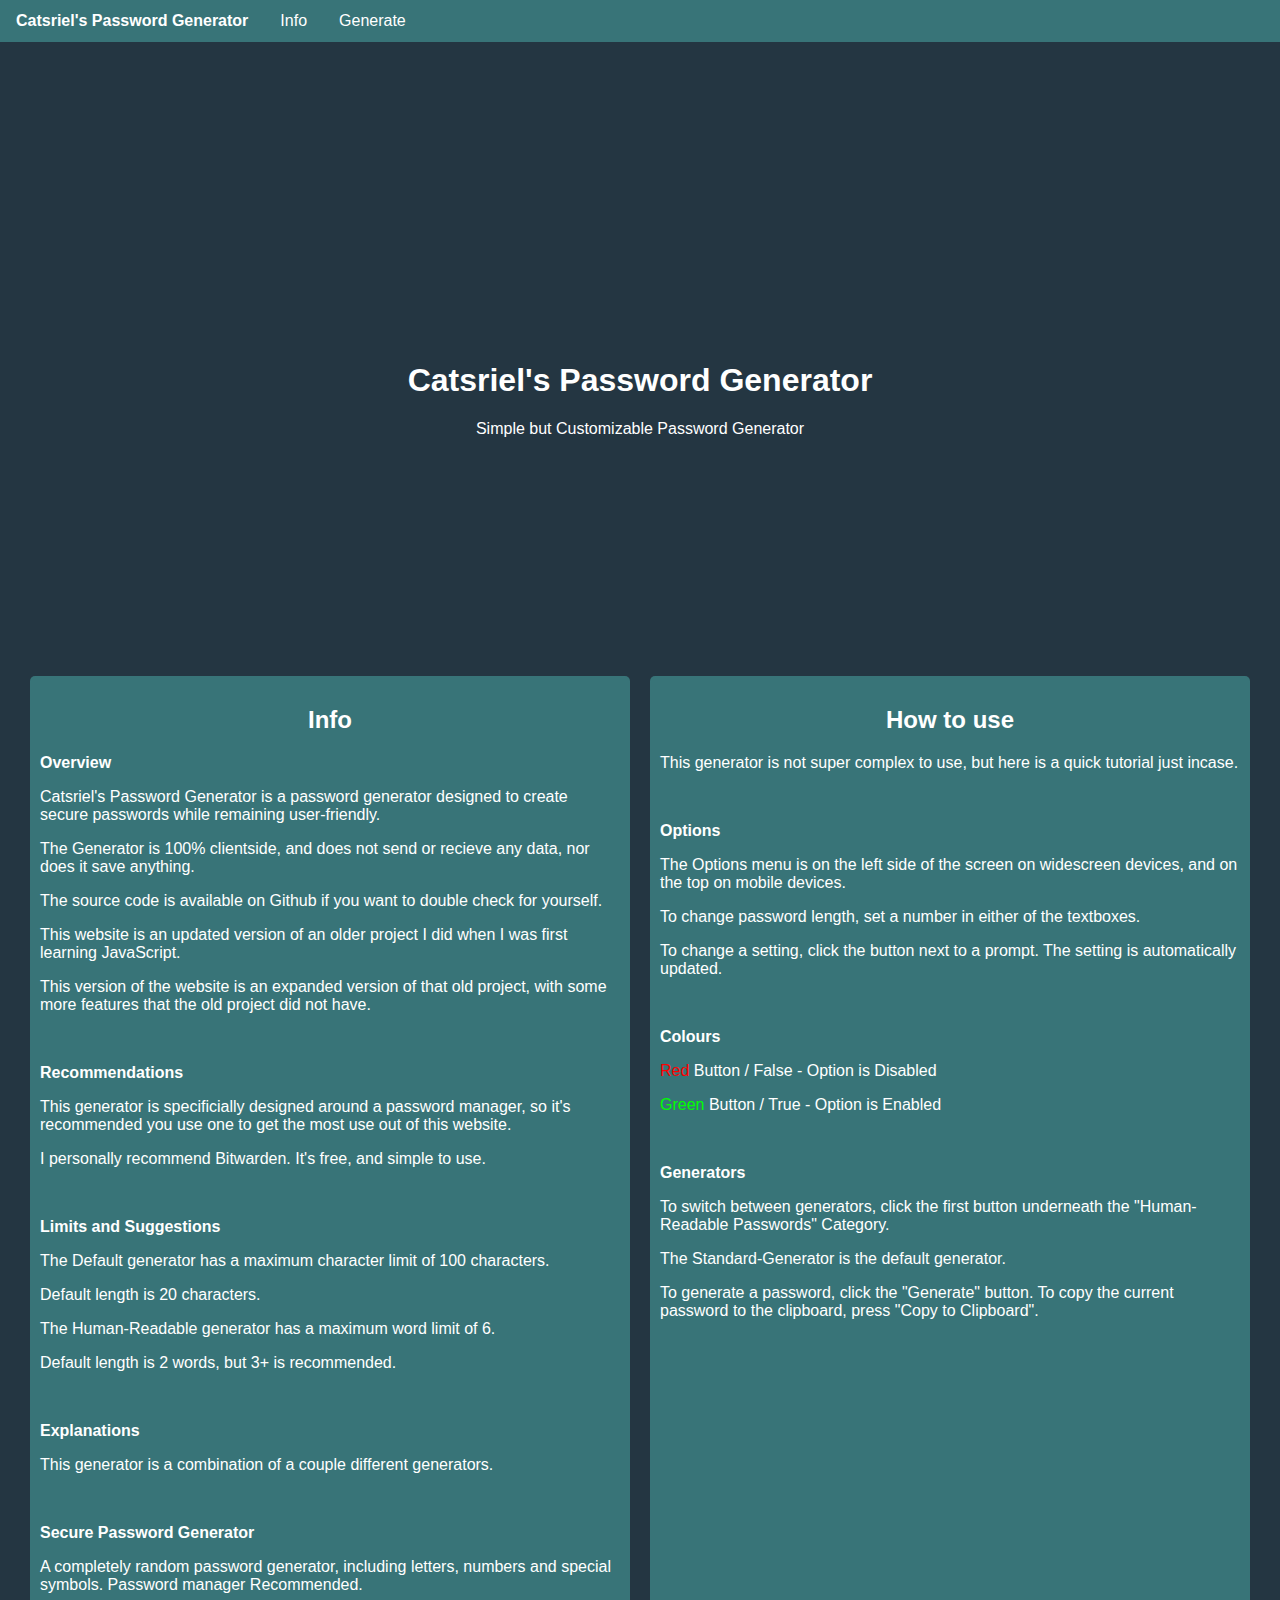
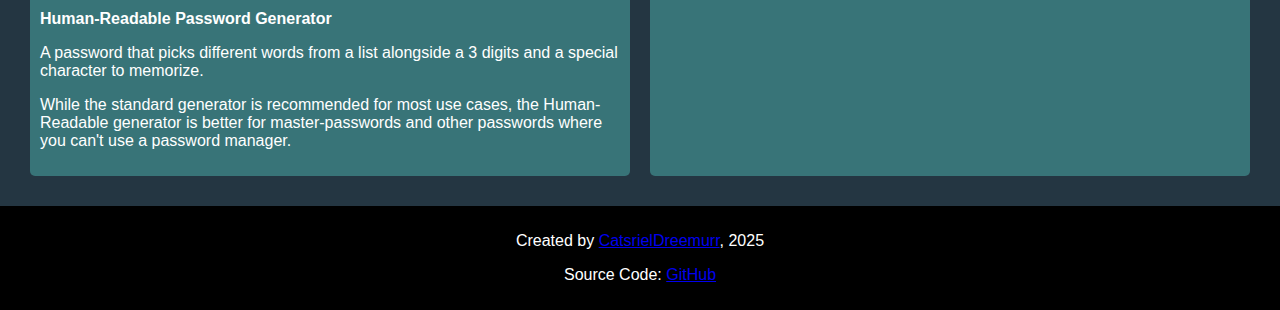
<file: index.html>
<!DOCTYPE html>
<html lang="en">
    <head>
        <title>Catsriel's Password Generator</title>
        <meta name="viewport" content="width=device-width, initial-scale=1.0"> 
        <meta charset="UTF-8">

        <link rel="stylesheet" href="css/style.css">
        <link rel="icon" href="images/NVCS.png">
    </head>

    <body>
        <nav>
            <ul>
                <p>Catsriel's Password Generator</p>
                <li> <a href="index.html">Info</a> </li>
                <li> <a href="passwords.html">Generate</a></li>
            </ul>
        </nav>

        <section id="startSection">
            <h1>Catsriel's Password Generator</h1>
            <p>Simple but Customizable Password Generator</p>
        </section>

        <section id="infoSection">
            <div id="divStorage">
                <div class="showLeft container">
                    <h2>Info</h2>
                    <p class="highlight">Overview</p>
                    <p>Catsriel's Password Generator is a password generator designed to create secure passwords while remaining user-friendly.</p>
                    <p>The Generator is 100% clientside, and does not send or recieve any data, nor does it save anything.</p>
                    <p>The source code is available on Github if you want to double check for yourself.</p>
                    <p>This website is an updated version of an older project I did when I was first learning JavaScript.</p>
                    <p>This version of the website is an expanded version of that old project, with some more features that the old project did not have.</p>
                    
                    <p class="highlight paragraphSpace">Recommendations</p>
                    <p>This generator is specificially designed around a password manager, so it's recommended you use one to get the most use out of this website.</p>
                    <p>I personally recommend Bitwarden. It's free, and simple to use.</p>

                    <p class="highlight paragraphSpace">Limits and Suggestions</p>
                    <p>The Default generator has a maximum character limit of 100 characters.</p>
                    <p>Default length is 20 characters.</p>
                    <p>The Human-Readable generator has a maximum word limit of 6.</p>
                    <p>Default length is 2 words, but 3+ is recommended.</p>

                    <p class="highlight paragraphSpace">Explanations</p>
                    <p>This generator is a combination of a couple different generators.</p>
                    
                    <p class="highlight paragraphSpace">Secure Password Generator</p>
                    <p>A completely random password generator, including letters, numbers and special symbols. Password manager Recommended.</p>

                    <p class="highlight">Human-Readable Password Generator</p>
                    <p>A password that picks different words from a list alongside a 3 digits and a special character to memorize. </p>
                    <p>While the standard generator is recommended for most use cases, the Human-Readable generator is better for master-passwords and other passwords where you can't use a password manager.</p>

                </div>

                <div class="showRight container">
                    <h2>How to use</h2>
                    <p>This generator is not super complex to use, but here is a quick tutorial just incase.</p>

                    <p class="highlight paragraphSpace">Options</p>
                    <p>The Options menu is on the left side of the screen on widescreen devices, and on the top on mobile devices.</p>
                    <p>To change password length, set a number in either of the textboxes.</p>
                    <p>To change a setting, click the button next to a prompt. The setting is automatically updated. </p>

                    <p class="highlight paragraphSpace">Colours</p>
                    <p><span class="colorRed">Red</span> Button / False - Option is Disabled</p>
                    <p><span class="colorLime">Green</span> Button / True - Option is Enabled</p>
                    
                    <p class="highlight paragraphSpace">Generators</p>
                    <p>To switch between generators, click the first button underneath the "Human-Readable Passwords" Category.</p>
                    <p>The Standard-Generator is the default generator.</p>
                    <p>To generate a password, click the "Generate" button. To copy the current password to the clipboard, press "Copy to Clipboard".</p>

                </div>
            </div>

        </section>

        <footer>
            <p>Created by <a href="https://www.youtube.com/@CatsrielDreemurr">CatsrielDreemurr</a>, 2025</p>
            <p>Source Code: <a href="https://github.com/catsrieldreemurr/CatsrielsPasswordGenerator">GitHub</a></p>
        </footer>
    </body>
</html>
</file>
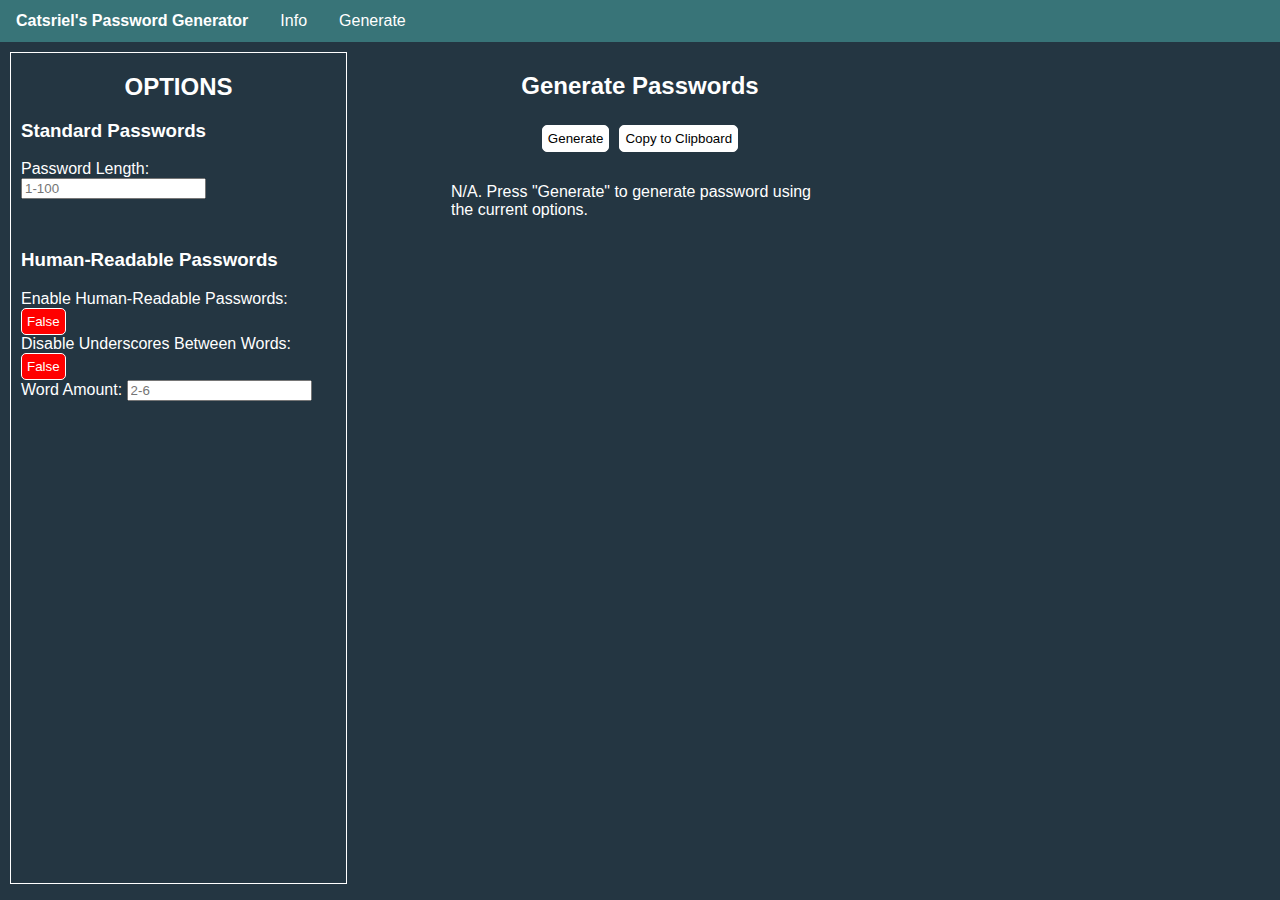
<file: passwords.html>
<!DOCTYPE html>
<html lang="en">
    <head>
        <title>Catsriel's Password Generator</title>
        <meta name="viewport" content="width=device-width, initial-scale=1.0"> 
        <meta charset="UTF-8">

        <link rel="stylesheet" href="css/style.css">
        <link rel="icon" href="images/NVCS.png">
    </head>

    <body>
        <nav>
            <ul>
                <p>Catsriel's Password Generator</p>
                <li> <a href="index.html">Info</a> </li>
                <li> <a href="passwords.html">Generate</a></li>
            </ul>
        </nav>

        <section id="generate">
            <div id="optionsMenu">
                <h2>OPTIONS</h2>
                <h3>Standard Passwords</h3>
                <label>Password Length: </label> <input type="number" placeholder="1-100" name="numberBox" id="standardbox">
                
                <h3 class="paragraphSpace">Human-Readable Passwords</h3>
                <label>Enable Human-Readable Passwords: </label> <button id="enableHumanPasswords">False</button> <br>
                <label>Disable Underscores Between Words: </label> <button id="disableUnderscores">False</button> <br>
                <label>Word Amount: </label> <input type="number" placeholder="2-6" id="HumanReadablebox">
            </div>

            <div id="generateMain" class="setWidth">
                <h2 id="generateTitle">Generate Passwords</h2>
                <div id="buttonscontainer">
                    <button id="generateButton">Generate</button>
                    <button id="copyButton">Copy to Clipboard</button>
                </div>
                <p id="passField">N/A. Press "Generate" to generate password using the current options.</p>
            </div>

            <script src="logic/main.js"></script>

        </section>
    </body>
</html>
</file>
<file: css/style.css>
body{
    background-color: #243642; /*243642 */
    color: white;
    margin: 0;
    padding: 0;
    font-family: 'Lucida Sans', 'Lucida Sans Regular', 'Lucida Grande', 'Lucida Sans Unicode', Geneva, Verdana, sans-serif;
}

nav{
    position: sticky;
    top: 0;
}

nav ul {
    list-style-type: none;
    background-color: #387478; 
    margin: 0;
    padding: 0;
    overflow: hidden;
}

nav li {
    display: inline;
}

nav li a {
    margin: 0;
    color: white;
    padding: 12px 16px;
    text-align: center;
    text-decoration: none;
    background-color: #387478;
    float: left;
}

nav p {
    background-color: #387478;
    padding: 12px 16px;
    margin: 0;
    font-weight: bold;
    float: left;
    color: white;
}

nav li a:hover{
    background-color: #243642;
}

section{
    margin: 10px;
}

#startSection{
    text-align: center;
    margin-top: 25%;
}

#infoSection{
    margin-top: 17%;
    padding: 10px;
    border-radius: 5px;
    text-align: center;
}

#divStorage{
    display: flex;
    gap: 20px;
    justify-content: center;
}

.showRight{
    justify-content: center;
    width: 49%;
    height: auto;
}

.showLeft{
    justify-content: center;
    width: 49%;
    height: auto;
}

.container{
    background-color: #387478;
    text-align: center;
    border-radius: 5px;
    padding: 10px;
    margin: 0px;
}

.container p {
    text-align: left;
}

.highlight{
    font-weight: bold;
}

.paragraphSpace{
    margin-top: 50px;
}

#optionsMenu{
    border: solid white 1px;
    width: 25%;
    height: 90vh;
    float: left;
}

div{
    padding: 10px;
}

#generate h2{
    text-align: center;
    margin: 10px;
}

#generate button{
    padding: 5px;
    background-color: red;
    font-family: 'Lucida Sans', 'Lucida Sans Regular', 'Lucida Grande', 'Lucida Sans Unicode', Geneva, Verdana, sans-serif;
    border: solid white 1px;
    border-radius: 5px;

    color: white;
}

#generate button:hover{
    background-color: lightcoral;
}

.setWidth{
    width: 30%;
}

#generateMain{
    margin: 0 auto;
}

#buttonscontainer{
    display: flex;
    justify-content: center;
    align-items: center;
}

#buttonscontainer button{
    background-color: white;
    color: black;
    margin: 5px;
}

#passField{
    text-align: left;
    justify-content: left;
    text-wrap: wrap;
}

.colorRed{
    color: red;
}

.colorLime{
    color: lime;
}

footer{
    background-color: black;
    width: auto;
    height: auto;
    padding: 10px;
    text-align: center;
}

@media screen and (max-width: 768px) {
    #startSection{
        margin-top: 50%;
    }

    #infoSection{
        margin-top: 80%;
    }

    #divStorage{
        display: block;
    }

    .container{
        width: 100%;
        padding: 5px;
        margin-top: 10px;
    }

    #optionsMenu {
        width: 95%;
        height: auto;
        margin-bottom: 10px;
    }

    .setWidth{
        width: 95%;
    }
}
</file>
